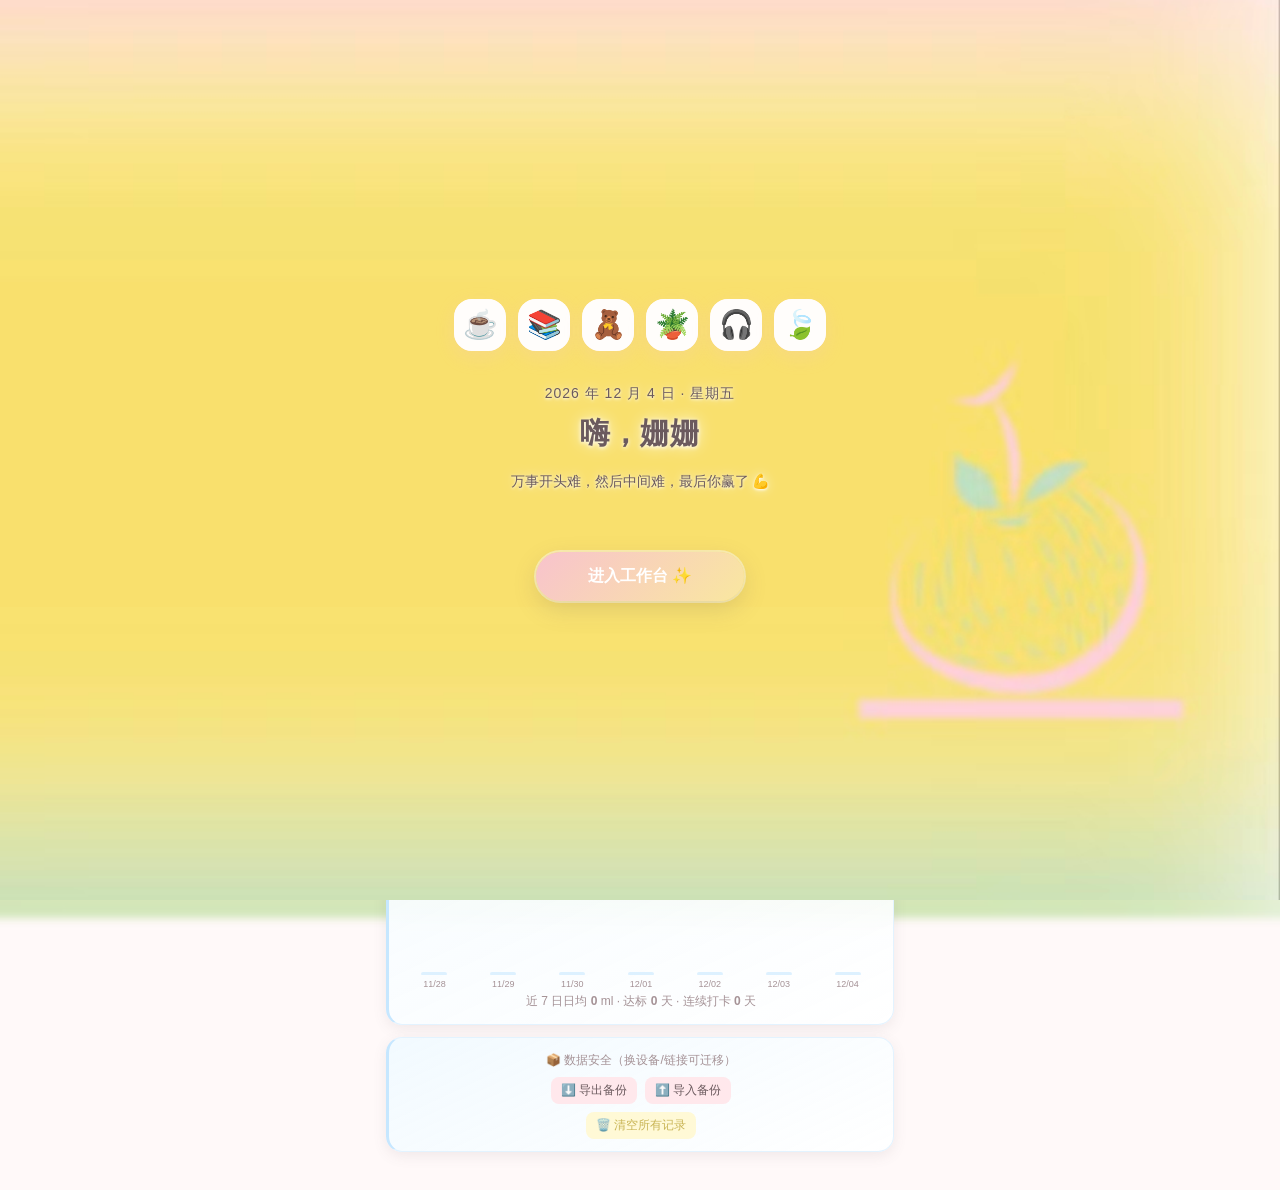
<file: index.html>
<!DOCTYPE html>
<html lang="zh-CN">
<head>
<meta charset="UTF-8">
<meta name="viewport" content="width=device-width, initial-scale=1, viewport-fit=cover, user-scalable=no">
<meta name="theme-color" content="#FFF0F3">
<meta name="apple-mobile-web-app-capable" content="yes">
<meta name="mobile-web-app-capable" content="yes">
<meta name="apple-mobile-web-app-status-bar-style" content="default">
<meta name="apple-mobile-web-app-title" content="姗姗工作台">
<link rel="manifest" href="manifest.json?v=20261112m">
<link rel="icon" href="favicon-64.png?v=20261112m" type="image/png" sizes="64x64">
<link rel="icon" href="icon.svg?v=20261112m" type="image/svg+xml">
<link rel="apple-touch-icon" href="apple-touch-icon.png?v=20261112m" sizes="180x180">
<title>姗姗工作台</title>
<link rel="stylesheet" href="style.css?v=20261112m">
<link rel="stylesheet" href="habit.css?v=20261112m">
</head>
<body>

<!-- 开屏启动页 -->
<div id="splash">
  <div class="sp-icons" id="spIcons"></div>
  <div class="sp-date" id="spDate"></div>
  <div class="sp-hi">嗨，姗姗</div>
  <div class="sp-quote" id="spQuote"></div>
  <button class="sp-enter" id="spEnter">进入工作台 ✨</button>
</div>

<!-- 底部固定快捷栏 -->
<nav id="sidebar"></nav>

<!-- 主内容区 -->
<main id="main"></main>

<script src="lunar.js?v=20261112m"></script>
<script src="icons.js?v=20261112m"></script>
<script src="app.js?v=20261112m"></script>
<script src="app2.js?v=20261112m"></script>
<script src="habit.js?v=20261112m"></script>
<script src="focus.js?v=20261112m"></script>
<script src="app4.js?v=20261112m"></script>
<script src="app6.js?v=20261112m"></script>
</body>
</html>
</file>
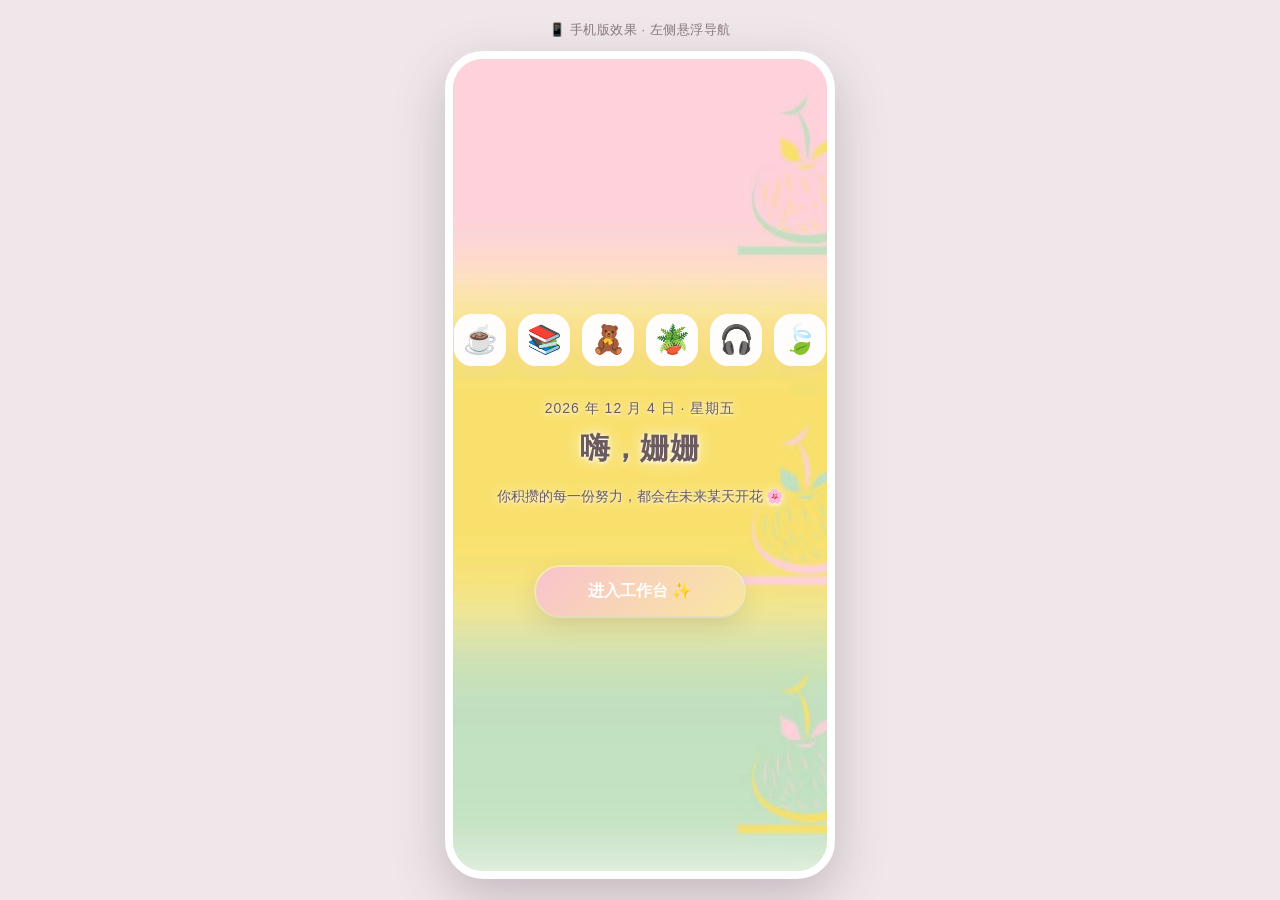
<file: preview-mobile.html>
<!DOCTYPE html>
<html lang="zh-CN">
<head>
<meta charset="UTF-8">
<meta name="viewport" content="width=device-width,initial-scale=1">
<title>姗姗工作台 · 手机版预览</title>
<style>
  *{box-sizing:border-box}
  html,body{margin:0;height:100%}
  body{background:#efe7ea;display:flex;flex-direction:column;align-items:center;justify-content:center;gap:12px;font-family:-apple-system,"PingFang SC",sans-serif}
  .label{font-size:13px;color:#8a7b80;letter-spacing:.5px}
  .phone{width:390px;height:min(844px,92vh);border-radius:38px;overflow:hidden;background:#fff;box-shadow:0 18px 50px rgba(90,70,80,.28);border:8px solid #fff}
  .phone iframe{width:100%;height:100%;border:0;display:block}
</style>
</head>
<body>
  <div class="label">📱 手机版效果 · 左侧悬浮导航</div>
  <div class="phone"><iframe src="index.html?v=20261112l" title="姗姗工作台手机版"></iframe></div>
</body>
</html>
</file>
<file: style.css>
:root{
  --bg:#FFF9F9;
  --blue:#F8C3CD; --blue-d:#D98A9A; --blue-l:#FFE8EC; --blue-m:#FAD4D6;
  --amber:#F9E79F; --amber-l:#FFF9D6; --amber-d:#C9B556;
  --green:#B8E0D2; --green-l:#E4F5EE; --green-d:#7ABAA6;
  --ink:#6B5A5E; --muted:#A59296; --line:#F3E8E8; --r:16px;
  --sw:76px; --bh:64px; --ic-bg:#FFFDFB;
  /* 参考色板 */
  --c1:#c6e7ff; --c2:#d4f6ff; --c3:#feee91; --c4:#cdc1ff; --c5:#a0d683;
  --c6:#ffc5c5; --c7:#618264; --c8:#ffc96f; --c9:#a8df8e; --c10:#f975aa;
  /* 当前模块主题（app.js 的 applyTheme 按模块覆盖） */
  --mod:#c6e7ff; --mod-soft:#f3faff; --mod-line:#e3f3ff; --mod-deep:#6b707b; --mod-ic:#ddf1ff;
}
*{box-sizing:border-box;-webkit-tap-highlight-color:transparent;}
html,body{margin:0;padding:0;}
body{
  font-family:-apple-system,BlinkMacSystemFont,"PingFang SC","Microsoft YaHei",sans-serif;
  background:#FFF9F9;
  min-height:100vh;color:var(--ink);font-size:14px;
  padding-top:env(safe-area-inset-top, 0px);
}
body::before{
  content:'';position:fixed;inset:0;z-index:-1;
  background:url('bg.jpg') no-repeat center center;
  background-size:cover;
  filter:blur(4px) brightness(1.02);
  transform:scale(1.04);
}
h2,h3,h4{margin:0;}
/* ============ 开屏页 ============ */
#splash{
  position:fixed;inset:0;z-index:200;
  background:url('bg.jpg') no-repeat center center;
  background-size:cover;
  display:flex;flex-direction:column;align-items:center;justify-content:center;
  text-align:center;padding:32px 24px;
  transition:opacity .4s ease;
}
.emoji-ic{font-size:24px;line-height:1;display:block;text-align:center;}
.mod-card .ic[onclick]{transition:transform .15s ease, box-shadow .15s ease;}
.mod-card .ic[onclick]:hover{transform:scale(1.08);box-shadow:0 2px 10px rgba(200,120,140,.28);}
.sp-icons{display:flex;gap:12px;justify-content:center;margin-bottom:8px;}
.sp-icons span{
  width:52px;height:52px;display:flex;align-items:center;justify-content:center;
  border-radius:18px;overflow:hidden;
  background:var(--ic-bg);
  box-shadow:0 6px 18px rgba(248,195,205,.22);
  animation:float 3s ease-in-out infinite;
}
.sp-icons .emoji-ic{font-size:28px;}
@keyframes float{0%,100%{transform:translateY(0)}50%{transform:translateY(-8px)}}
.sp-date{margin-top:26px;font-size:14px;color:var(--ink);letter-spacing:1px;text-shadow:0 1px 3px rgba(255,255,255,.95),0 0 12px rgba(255,255,255,.7);}
.sp-hi{margin-top:10px;font-size:30px;font-weight:700;color:var(--ink);text-shadow:0 1px 4px rgba(255,255,255,.98),0 0 16px rgba(255,255,255,.75);}
.sp-quote{
  margin-top:16px;min-height:44px;max-width:300px;font-size:14px;line-height:1.7;
  color:var(--ink);transition:opacity .5s;text-shadow:0 1px 3px rgba(255,255,255,.95),0 0 12px rgba(255,255,255,.7);
}
.sp-enter{
  margin-top:38px;border:none;cursor:pointer;
  padding:14px 52px;border-radius:99px;font-size:16px;font-weight:600;color:#fff;
  background:linear-gradient(135deg,var(--blue),var(--amber));
  box-shadow:0 8px 24px rgba(107,90,94,.18),0 0 0 2px rgba(255,255,255,.45);
}
.sp-enter:active{transform:scale(.96);}
/* ============ 底部固定快捷栏（手机优先） ============ */
#sidebar{
  position:fixed;left:10px;top:50%;transform:translateY(-50%);z-index:60;
  width:60px;max-height:calc(100vh - 28px);
  background:rgba(255,255,255,.80);backdrop-filter:blur(16px);
  border:1px solid rgba(255,255,255,.6);border-radius:22px;
  display:flex;flex-direction:column;align-items:center;justify-content:center;
  padding:8px 5px;gap:3px;overflow-y:auto;overflow-x:hidden;scrollbar-width:none;
  box-shadow:0 8px 30px rgba(107,90,94,.16);
}
#sidebar::-webkit-scrollbar{display:none;}
.tb-item{
  width:100%;flex:none;padding:7px 0;margin:0;border-radius:14px;cursor:pointer;
  display:flex;flex-direction:column;align-items:center;justify-content:center;gap:2px;
  color:var(--muted);font-size:9px;line-height:1.1;text-decoration:none;
}
.tb-item .ic{
  width:36px;height:36px;display:flex;align-items:center;justify-content:center;
  border-radius:13px;overflow:hidden;flex:none;
  background:var(--ic-soft,var(--ic-bg));
  box-shadow:0 3px 10px rgba(248,195,205,.20);
}
.tb-item .ic .emoji-ic{font-size:19px;}
.tb-item .nm{text-align:center;white-space:nowrap;max-width:100%;overflow:hidden;text-overflow:ellipsis;letter-spacing:0;font-size:9px;}
.tb-item.active{
  background:var(--mod-soft);
  color:var(--mod-deep);font-weight:600;
}
.tb-item.active .ic{background:var(--mod-ic);box-shadow:0 0 0 2px var(--mod),0 4px 12px rgba(107,90,94,.14);}
.tb-item:active{transform:scale(.94);}
/* ============ 首页模块网格 ============ */
.mod-grid{display:grid;grid-template-columns:repeat(3,1fr);gap:12px;}
.mod-card{
  display:flex;flex-direction:column;align-items:center;gap:8px;
  padding:16px 6px;border-radius:var(--r);
  background:rgba(255,255,255,.78);backdrop-filter:blur(8px);
  border:1px solid rgba(255,255,255,.45);cursor:pointer;transition:.15s;
  box-shadow:0 4px 14px rgba(107,90,94,.10);
}
.mod-card:active{transform:scale(.96);}
.mod-card .ic{
  width:50px;height:50px;display:flex;align-items:center;justify-content:center;
  border-radius:22px;overflow:hidden;
  background:var(--ic-bg);
  box-shadow:0 6px 18px rgba(248,195,205,.20);
}
.mod-card .ic .emoji-ic{font-size:26px;}
.mod-card .nm{font-size:12px;color:var(--ink);font-weight:500;}
.mod-card.last{background:linear-gradient(135deg,var(--blue-l),var(--amber-l));border-color:transparent;}
/* ============ 首页顶部：问候 + 时钟 + 日期 ============ */
.home-hero{
  text-align:center;padding:26px 16px 22px;margin-bottom:14px;
  border-radius:22px;
  background:linear-gradient(150deg,var(--mod-soft),rgba(255,255,255,.88));
  border:1px solid var(--mod-line);
  box-shadow:0 8px 24px rgba(107,90,94,.10);
  backdrop-filter:blur(10px);
}
.hero-greet{font-size:15px;color:var(--ink);font-weight:600;letter-spacing:.5px;}
.hero-clock{
  font-size:52px;font-weight:800;line-height:1.15;margin:6px 0 2px;
  color:var(--ink);letter-spacing:2px;
  font-variant-numeric:tabular-nums;font-feature-settings:"tnum";
  text-shadow:0 4px 14px rgba(248,195,205,.45);
}
.hero-date{font-size:15px;font-weight:600;color:var(--ink);}
.hero-lunar{font-size:12px;color:var(--muted);margin-top:3px;}
/* ============ 首页语录卡 ============ */
.quote-card{text-align:center;}
.quote-zh{font-size:17px;font-weight:600;line-height:1.75;color:var(--ink);}
.quote-en{font-size:12.5px;color:var(--muted);font-style:italic;line-height:1.7;margin-top:6px;}
/* ============ 每日喝水 ============ */
.wt-total{text-align:center;margin:6px 0 8px;}
.wt-total b{font-size:32px;font-weight:800;color:var(--mod-deep);font-variant-numeric:tabular-nums;}
.wt-total span{font-size:13px;color:var(--muted);}
.wt-track{height:12px;border-radius:99px;background:var(--mod-line);overflow:hidden;}
.wt-fill{height:100%;border-radius:99px;background:linear-gradient(90deg,var(--mod-ic),var(--mod));transition:width .35s ease;}
.wt-quick{display:flex;gap:8px;flex-wrap:wrap;justify-content:center;margin-top:12px;}
.wt-week{display:flex;align-items:flex-end;justify-content:space-between;gap:6px;height:70px;margin:14px 0 4px;}
.wt-col{flex:1;display:flex;flex-direction:column;align-items:center;justify-content:flex-end;gap:4px;}
.wt-bar2{width:100%;max-width:26px;border-radius:6px 6px 3px 3px;background:var(--mod-ic);}
.wt-bar2.ok{background:var(--mod);}
.wt-col span{font-size:9px;color:var(--muted);white-space:nowrap;}
/* ============ 主区 ============ */
#main{padding:18px 16px 26px;max-width:540px;margin:0 auto 0 max(84px, calc(50% - 270px));}
.page-title{font-size:20px;font-weight:700;margin-bottom:4px;border-left:4px solid var(--mod);padding-left:10px;}
.page-sub{color:var(--muted);font-size:12px;margin-bottom:14px;}
.subtabs{display:flex;flex-wrap:wrap;gap:8px;margin:12px 0 14px;}
.subtabs .btn{flex:0 0 auto;}
.card{
  background:linear-gradient(155deg,var(--mod-soft),rgba(255,255,255,.88));backdrop-filter:blur(10px);
  border-radius:var(--r);padding:14px;margin-bottom:12px;
  border:1px solid var(--mod-line);border-left:3px solid var(--mod);
  box-shadow:0 4px 14px rgba(107,90,94,.10);
}
.card h3{font-size:15px;margin-bottom:10px;display:flex;align-items:center;gap:6px;color:var(--mod-deep);}
.row{display:flex;gap:8px;flex-wrap:wrap;align-items:center;}
.row.mt{margin-top:8px;}
input,select,textarea{
  border:1px solid rgba(255,255,255,.55);border-radius:12px;padding:9px 10px;font-size:14px;
  background:rgba(255,255,255,.72);backdrop-filter:blur(6px);
  color:var(--ink);outline:none;min-width:0;font-family:inherit;
}
input:focus,select:focus,textarea:focus{border-color:var(--blue);}
textarea{width:100%;resize:vertical;}
input[type=number]{width:86px;}
input[type=date],input[type=month],input[type=time]{width:auto;}
.grow{flex:1;min-width:120px;}
.btn{
  border:none;border-radius:12px;padding:9px 15px;font-size:13px;cursor:pointer;
  background:linear-gradient(135deg,var(--blue),var(--blue-m));color:#fff;font-weight:500;
  white-space:nowrap;
}
.btn.pink{background:linear-gradient(135deg,var(--blue),var(--amber));}
.btn.ghost{background:var(--blue-l);color:var(--ink);}
.btn.warn{background:var(--amber-l);color:var(--amber-d);}
.btn.sm{padding:5px 10px;font-size:12px;border-radius:8px;}
.btn:active{transform:scale(.96);}
.btn:disabled{opacity:.5;}
/* 列表 */
.list-item{
  display:flex;align-items:flex-start;gap:8px;padding:10px 2px;
  border-bottom:1px dashed var(--line);
}
.list-item:last-child{border-bottom:none;}
.li-main{flex:1;min-width:0;word-break:break-all;}
.li-sub{font-size:12px;color:var(--muted);margin-top:2px;word-break:break-all;white-space:pre-wrap;}
.empty{color:var(--muted);font-size:13px;text-align:center;padding:14px 0;}
/* 标签 */
.tag{display:inline-block;padding:2px 8px;border-radius:99px;font-size:11px;margin-right:4px;}
.tag.b{background:var(--blue-l);color:var(--blue-d);}
.tag.p{background:var(--amber-l);color:var(--amber-d);}
.tag.g{background:var(--green-l);color:var(--green-d);}
.tag.y{background:var(--amber-l);color:var(--amber-d);}
.tag.r{background:#FDEAE8;color:#D86A5C;}
/* 每日明细（按日分组） */
.day-group{margin-bottom:12px;padding:8px 10px;border-radius:14px;background:var(--mod-soft);border:1px solid var(--mod-line);}
.day-group:last-child{margin-bottom:0;}
.day-head{display:flex;justify-content:space-between;align-items:center;margin-bottom:4px;cursor:pointer;user-select:none;}
.day-date{font-weight:700;color:var(--ink);font-size:13px;}
.day-sum{display:flex;align-items:center;gap:0;}
.day-arrow{margin-left:8px;font-size:13px;color:var(--blue-d);}
.day-detail{margin-top:4px;}
.kd-done-wrap{margin-top:6px;border-top:1px dashed var(--line);padding-top:6px;}
.kd-done-head{display:flex;justify-content:space-between;align-items:center;cursor:pointer;user-select:none;padding:6px 2px;font-weight:700;color:var(--ink);font-size:13px;}
.kd-done-head .day-arrow{color:var(--green-d);}
.day-sum .exp{color:var(--blue-d);}
.day-sum .inc{color:var(--green-d);}
.list-item.sub{padding:8px 2px;border-bottom:1px dashed var(--line);}
.list-item.sub:last-child{border-bottom:none;}
/* 统计 */
.stat-grid{display:grid;grid-template-columns:repeat(3,1fr);gap:10px;}
.stat-grid.g2{grid-template-columns:repeat(2,1fr);}
.stat{
  background:linear-gradient(155deg,var(--mod-soft),rgba(255,255,255,.88));backdrop-filter:blur(8px);
  border-radius:12px;padding:12px 8px;text-align:center;
  border:1px solid var(--mod-line);
}
.stat .num{font-size:22px;font-weight:700;color:var(--mod-deep);}
.stat .num.pk{color:var(--amber-d);}
.stat .lb{font-size:11px;color:var(--muted);margin-top:3px;}
/* 进度条 */
.bar{height:8px;background:#F5F0E8;border-radius:99px;overflow:hidden;margin:6px 0 2px;}
.bar>i{display:block;height:100%;border-radius:99px;background:linear-gradient(90deg,var(--mod-ic),var(--mod));}
.bar>i.over{background:linear-gradient(90deg,var(--blue-m),var(--blue-d));}
/* 选项卡 */
.tabs{display:flex;gap:6px;flex-wrap:wrap;margin-bottom:12px;}
.tab{
  padding:7px 13px;border-radius:99px;
  background:rgba(255,255,255,.72);backdrop-filter:blur(6px);
  border:1px solid rgba(255,255,255,.45);
  font-size:13px;cursor:pointer;color:var(--muted);
}
.tab.active{
  background:var(--mod-ic);
  border-color:var(--mod-line);color:var(--mod-deep);font-weight:600;
}
/* 任务 */
.todo{display:flex;align-items:flex-start;gap:9px;padding:10px 2px;border-bottom:1px dashed var(--line);}
.todo:last-child{border-bottom:none;}
.todo .ck{
  width:20px;height:20px;border-radius:7px;border:2px solid var(--green);flex-shrink:0;
  margin-top:1px;cursor:pointer;display:flex;align-items:center;justify-content:center;
  font-size:13px;color:#fff;
}
.todo.done .ck{background:linear-gradient(135deg,var(--blue),var(--amber));border-color:transparent;}
.todo.done .li-main{text-decoration:line-through;color:var(--muted);}
/* 日历 */
.cal-grid{display:grid;grid-template-columns:repeat(7,1fr);gap:4px;text-align:center;}
.cal-wd{font-size:11px;color:var(--muted);padding:4px 0;}
.cal-day{
  aspect-ratio:1;display:flex;flex-direction:column;align-items:center;justify-content:center;
  border-radius:10px;font-size:13px;cursor:pointer;position:relative;
}
.cal-day.today{background:var(--blue-l);font-weight:700;}
.cal-day.sel{background:linear-gradient(135deg,var(--blue),var(--amber));color:#fff;}
.cal-day .cal-num{font-size:13px;line-height:1.1;}
.cal-day.today .cal-num{font-weight:700;}
.cal-lunar{font-size:9px;color:var(--muted);line-height:1;margin-top:1px;}
.cal-fest{font-size:9px;color:var(--amber-d);line-height:1;margin-top:1px;font-weight:600;}
.cal-day.sel .cal-lunar,.cal-day.sel .cal-fest{color:#fff;}
.cal-day.today .cal-lunar{color:var(--blue-d);}
.cal-day .dot{width:5px;height:5px;border-radius:50%;background:var(--amber);position:absolute;top:4px;right:4px;}
.cal-day.sel .dot{background:#fff;}
.cal-legend{font-size:10px;color:var(--muted);margin-top:8px;text-align:center;}
.fest-card{display:flex;align-items:center;justify-content:space-between;padding:9px 2px;border-bottom:1px solid var(--line);}
.fest-card:last-child{border-bottom:none;}
.fest-name{font-weight:600;font-size:14px;}
.fest-date{font-size:11px;color:var(--muted);margin-top:1px;}
.fest-days{color:var(--blue-d);font-weight:700;font-size:13px;white-space:nowrap;margin-left:8px;}
.fest-kind{display:inline-block;font-size:9px;font-weight:600;color:#fff;background:var(--amber);border-radius:6px;padding:1px 5px;margin-left:5px;vertical-align:middle;}
.fest-kind.term{background:var(--blue);}
.fest-kind.lun{background:var(--green);}
/* 倒计时 */
.cd-item{display:flex;align-items:center;gap:14px;}
.cd-num{min-width:100px;text-align:center;}
.cd-big{font-size:38px;font-weight:800;color:var(--blue-d);line-height:1;}
.cd-unit{font-size:12px;color:var(--muted);}
.cd-today{font-size:18px;color:var(--amber-d);font-weight:700;}
.cd-info{flex:1;min-width:0;}
.cd-note{margin-top:4px;font-size:12px;color:var(--muted);}
/* 习惯打卡 */
.habit-off{opacity:.55;}
.hbDay{vertical-align:middle;margin-right:3px;}
/* 打卡记录后台查询 */
.log-box{margin-top:2px;}
.log-sum{cursor:pointer;font-weight:700;font-size:15px;padding:4px 0;}
.log-sum .li-sub{font-weight:400;}
.log-list{max-height:340px;overflow-y:auto;border-top:1px dashed var(--line);padding-top:6px;}
.log-row{display:flex;align-items:center;gap:8px;padding:5px 6px;border-radius:8px;background:var(--mod-soft);margin-bottom:4px;}
.log-date{font-variant-numeric:tabular-nums;color:var(--muted);font-size:12px;min-width:84px;}
.log-name{flex:1;min-width:0;font-weight:600;overflow:hidden;text-overflow:ellipsis;white-space:nowrap;}
.log-time{font-variant-numeric:tabular-nums;color:var(--blue);font-weight:600;font-size:13px;min-width:46px;text-align:right;}
/* 习惯打卡热力图 */
.heat-wrap{overflow-x:auto;padding-bottom:6px;}
.heat-grid{display:flex;gap:3px;}
.heat-col{display:flex;flex-direction:column;gap:3px;}
.heat{width:11px;height:11px;border-radius:2px;background:#F5F0E8;flex:0 0 auto;}
.heat-0{background:#F5F0E8;}
.heat-1{background:var(--blue-l);}
.heat-2{background:var(--amber-l);}
.heat-3{background:var(--green);}
.heat-4{background:var(--green-d);}
.heat-m{font-size:9px;color:var(--muted);height:11px;line-height:11px;margin-bottom:2px;white-space:nowrap;}

/* 手机适配 */
@media (max-width:480px){
  :root{--bh:58px;}
  #sidebar{left:8px;width:54px;padding:7px 4px;}
  .tb-item .ic{width:32px;height:32px;}
  #main{padding:14px 12px 22px;margin-left:74px;max-width:none;}
  .stat .num{font-size:19px;}
  .stat-grid{gap:7px;}
  input,select{padding:9px 8px;}
  .cd-num{min-width:82px;}
  .cd-big{font-size:32px;}
  .mod-grid{grid-template-columns:repeat(2,1fr);}
  .home-hero{padding:20px 10px 18px;}
  .hero-clock{font-size:40px;letter-spacing:1px;}
  .hero-date{font-size:13.5px;}
  .quote-zh{font-size:15.5px;}
  .wt-total b{font-size:27px;}
  .wt-col span{font-size:8px;}
}
/* 宠物库存概览 */
.stock-card{flex:1;min-width:108px;background:var(--mod-ic);border-radius:12px;padding:8px 12px;text-align:center;}
.stock-num{font-size:22px;font-weight:800;line-height:1.15;}
.stock-u{font-size:12px;font-weight:600;}

/* ============ 番茄钟 / 专注 ============ */
:root{--hand:"Kaiti SC","STKaiti","KaiTi","楷体",serif;}
body.fc-body{background:#FFF8E8;}
body.fc-body::before{display:none;}
.fc-page{max-width:420px;margin:0 auto;padding:8px 0 30px;position:relative;color:#4A4144;}
.fc-art{display:inline-block;vertical-align:middle;}
.fc-hourglass{position:absolute;right:0;top:0;border:none;background:transparent;padding:0;cursor:pointer;}
.fc-modes{display:flex;gap:12px;justify-content:center;margin:34px 0 18px;}
.fc-mode{border:none;border-radius:99px;padding:11px 22px;font-size:15px;background:#ECE7DE;color:#9C948C;cursor:pointer;font-family:inherit;}
.fc-mode.on{background:#FCD771;color:#6B5A3C;box-shadow:0 4px 12px rgba(252,215,113,.45);}
.fc-time-row{display:flex;align-items:center;justify-content:center;gap:10px;}
.fc-time{font-size:64px;font-weight:800;letter-spacing:2px;color:#3E383A;line-height:1.1;font-variant-numeric:tabular-nums;}
.fc-caret{border:none;background:transparent;color:#B9B4B0;font-size:20px;cursor:pointer;padding:4px;}
.fc-mascot{text-align:center;margin:26px 0 34px;}
.fc-task{width:100%;border:none;border-radius:16px;padding:16px 18px;background:#fff;color:#B4ADA8;font-size:15px;box-shadow:0 4px 14px rgba(160,140,120,.06);appearance:none;cursor:pointer;font-family:inherit;}
.fc-start,.fc-side{border:none;border-radius:16px;padding:16px;font-size:16px;cursor:pointer;font-family:var(--hand);font-weight:700;}
.fc-start{width:100%;margin-top:14px;background:#FCD771;color:#6B5A3C;box-shadow:0 6px 16px rgba(252,215,113,.4);}
.fc-start:active,.fc-side:active{transform:scale(.98);}
.fc-run-row{display:flex;gap:10px;margin-top:14px;}
.fc-run-row .fc-start{flex:2;margin-top:0;}
.fc-side{flex:1;background:#F2E7DE;color:#8C7C72;}
.fc-toast{margin-top:12px;background:#E9F5E5;color:#5C7A55;border-radius:12px;padding:10px;font-size:13px;text-align:center;}
.fc-running{margin-top:10px;text-align:center;font-size:12px;color:#B09A8C;}
.fc-card{background:#FDEDE3;border-radius:28px;padding:22px 20px;margin-top:26px;}
.fc-card-title{font-family:var(--hand);font-size:19px;font-weight:700;color:#5A4A44;letter-spacing:1px;}
.fc-pill{display:inline-block;margin-top:12px;background:#FBD7C2;color:#A66A55;border-radius:99px;padding:8px 20px;font-size:17px;font-family:var(--hand);}
.fc-inner{background:#FBE0D3;border-radius:20px;margin-top:16px;padding:18px;min-height:150px;display:flex;align-items:center;justify-content:center;flex-direction:column;}
.fc-empty{text-align:center;color:#B99486;font-size:13px;}
.fc-ghost{display:block;margin:0 auto 8px;}
.fc-log{width:100%;display:flex;align-items:center;gap:8px;padding:9px 2px;border-bottom:1px dashed rgba(180,140,120,.25);font-size:13px;}
.fc-log:last-child{border-bottom:none;}
.fc-log-task{flex:1;font-weight:600;color:#6B5348;}
.fc-log-min{color:#B07A60;}
.fc-log-time{color:#C0A396;font-size:11px;}
.fc-log-del{border:none;background:transparent;color:#C0A396;font-size:16px;cursor:pointer;}
.fc-chart{display:flex;margin-top:18px;height:170px;}
.fc-axis{display:flex;flex-direction:column;justify-content:space-between;font-size:10px;color:#C0A396;padding-right:8px;text-align:right;min-width:24px;}
.fc-bars{flex:1;display:flex;align-items:flex-end;gap:8px;border-bottom:1px solid #E9C9B8;position:relative;padding-bottom:20px;}
.fc-bar-col{flex:1;height:100%;display:flex;flex-direction:column;justify-content:flex-end;align-items:center;position:relative;}
.fc-bar{width:100%;max-width:26px;background:#F8D3BE;border-radius:12px 12px 0 0;min-height:3px;}
.fc-bar-col span{position:absolute;bottom:-18px;font-size:9px;color:#B99C8E;white-space:nowrap;}
/* 弹层 */
.fc-mask{position:fixed;inset:0;background:rgba(60,50,45,.35);z-index:180;}
.fc-sheet{position:fixed;left:0;right:0;bottom:0;background:#FFFDF8;border-radius:24px 24px 0 0;z-index:181;padding:22px 20px 28px;max-width:520px;margin:0 auto;box-shadow:0 -8px 30px rgba(0,0,0,.1);}
.fc-sheet-title{font-family:var(--hand);font-size:20px;font-weight:700;color:#5A4A44;margin-bottom:16px;text-align:center;}
.fc-sheet-label{font-size:12px;color:#B09A8C;margin:14px 0 8px;}
.fc-min-grid{display:grid;grid-template-columns:repeat(4,1fr);gap:8px;}
.fc-min{border:1px solid #EFE3D6;background:#fff;border-radius:12px;padding:12px 2px;font-size:13px;color:#8C7C72;cursor:pointer;}
.fc-min.on{background:#FCD771;border-color:#FCD771;color:#6B5A3C;font-weight:700;}
.fc-ok,.fc-cancel{width:100%;border:none;border-radius:14px;padding:14px;margin-top:14px;font-size:15px;cursor:pointer;}
.fc-ok{background:#FCD771;color:#6B5A3C;font-weight:700;}
.fc-cancel{background:#F3EDE4;color:#9C8C80;}
.fc-task-list{display:flex;flex-wrap:wrap;gap:8px;}
.fc-task-item{display:flex;align-items:center;gap:6px;background:#FDEDE3;border-radius:99px;padding:6px 12px;font-size:13px;color:#7A6258;}
.fc-task-item button{border:none;background:transparent;color:#C09A8C;cursor:pointer;font-size:12px;}
@media (max-width:480px){
  .fc-time{font-size:54px;}
  .fc-modes{margin:24px 0 14px;}
  .fc-mascot{margin:16px 0 24px;}
  .fc-card{padding:18px 16px;border-radius:22px;}
  .fc-chart{height:150px;}
}

/* ============ 记账 · 多账本（参考模板） ============ */
body.led-body{background:linear-gradient(180deg,#E9DEFF 0%,#F4EEFF 38%,#FBF8FF 100%);}
body.led-body::before{display:none;}
.led-page{max-width:460px;margin:0 auto;padding:6px 0 30px;}
.ld-top{display:flex;align-items:center;justify-content:space-between;gap:6px;margin-bottom:14px;}
.ld-book-btn{border:none;background:rgba(255,255,255,.72);border-radius:99px;padding:6px 12px 6px 6px;display:flex;align-items:center;gap:6px;font-size:14px;color:#5F5570;cursor:pointer;font-family:var(--hand);font-weight:700;box-shadow:0 3px 10px rgba(150,120,200,.12);}
.ld-book-ic{width:30px;height:30px;border-radius:10px;display:inline-flex;align-items:center;justify-content:center;font-size:17px;flex:none;}
.ld-book-ic.lg{width:52px;height:52px;border-radius:16px;font-size:26px;}
.ld-month{display:flex;align-items:center;gap:4px;font-family:var(--hand);color:#5F5570;font-size:15px;}
.ld-month button,.ld-tool{border:none;background:rgba(255,255,255,.6);border-radius:50%;width:30px;height:30px;color:#7B6E90;cursor:pointer;font-size:16px;}
.ld-nav{display:flex;gap:6px;margin-bottom:14px;}
.ld-nav-btn{flex:1;border:none;border-radius:99px;padding:9px 2px;background:rgba(255,255,255,.62);color:#8C7FA0;font-size:12px;cursor:pointer;font-family:inherit;}
.ld-nav-btn.on{background:#C9B6F5;color:#fff;font-weight:700;box-shadow:0 4px 12px rgba(180,150,230,.35);}
.ld-card{background:#fff;border-radius:20px;padding:16px;margin-bottom:14px;box-shadow:0 3px 14px rgba(140,110,180,.08);}
.ld-card-title{font-family:var(--hand);font-size:17px;font-weight:700;color:#5F5570;margin-bottom:12px;}
.ld-summary{background:linear-gradient(145deg,#DCCBFF,#F1E9FF);border-radius:24px;padding:22px 20px;margin-bottom:14px;color:#5A4C72;box-shadow:0 6px 20px rgba(170,140,220,.2);}
.ld-summary-label{font-family:var(--hand);font-size:14px;opacity:.8;}
.ld-summary-main{font-size:36px;font-weight:800;letter-spacing:1px;margin:6px 0 14px;font-variant-numeric:tabular-nums;}
.ld-summary-row{display:flex;justify-content:space-between;font-size:12px;opacity:.85;margin-top:4px;}
.ld-summary-row b{font-weight:700;}
.ld-add-btn{width:100%;border:none;border-radius:18px;padding:15px;background:#C9B6F5;color:#fff;font-family:var(--hand);font-size:17px;font-weight:700;cursor:pointer;margin-bottom:14px;box-shadow:0 6px 16px rgba(180,150,230,.35);}
.ld-add-btn:active{transform:scale(.98);}
.ld-cat-bar{display:flex;align-items:center;gap:8px;font-size:12px;margin-bottom:8px;color:#6E627E;}
.ld-cat-bar span{width:48px;flex:none;}
.ld-cat-bar b{width:56px;text-align:right;flex:none;}
.ld-track{flex:1;height:8px;background:#F1EDF7;border-radius:99px;overflow:hidden;}
.ld-track i{display:block;height:100%;border-radius:99px;background:linear-gradient(90deg,#DCCBFF,#B49CE8);}
.ld-day{border-bottom:1px dashed #F0EBF6;padding:8px 0;}
.ld-day:last-child{border-bottom:none;}
.ld-day-head{display:flex;justify-content:space-between;align-items:center;font-size:13px;color:#5F5570;cursor:pointer;}
.ld-day-head i{font-style:normal;color:#A99CBB;font-size:11px;}
.ld-day-head b{color:#8A6FB5;}
.ld-day-body{padding-top:6px;}
.ld-item{display:flex;align-items:center;gap:8px;padding:7px 0;font-size:13px;color:#5F5570;}
.ld-item-tag{background:#F1EAFB;color:#8A72B5;border-radius:8px;padding:3px 8px;font-size:11px;white-space:nowrap;}
.ld-item-tag.inc{background:#E4F4E9;color:#5D9A73;}
.ld-item-note{flex:1;min-width:0;overflow:hidden;text-overflow:ellipsis;white-space:nowrap;color:#A99CBB;font-size:11px;}
.ld-item b{color:#D97070;white-space:nowrap;}
.ld-item b.inc{color:#5D9A73;}
.ld-del{border:none;background:transparent;color:#C9BED8;font-size:11px;cursor:pointer;}
.ld-empty{text-align:center;color:#B3A7C4;font-size:13px;padding:24px 0;font-family:var(--hand);}
/* 抽屉 */
.ld-mask{position:fixed;inset:0;background:rgba(70,55,95,.35);z-index:180;}
.ld-drawer{position:fixed;left:0;top:0;bottom:0;width:min(310px,82vw);background:linear-gradient(160deg,#F6F0FF,#FDFBFF);z-index:181;border-radius:0 26px 26px 0;padding:22px 18px;display:flex;flex-direction:column;box-shadow:6px 0 30px rgba(90,70,130,.18);}
.ld-drawer-head{display:flex;align-items:center;justify-content:space-between;font-family:var(--hand);font-size:18px;color:#5F5570;}
.ld-drawer-head button{border:none;background:rgba(255,255,255,.7);border-radius:50%;width:30px;height:30px;cursor:pointer;}
.ld-drawer-stats{display:grid;grid-template-columns:repeat(3,1fr);gap:6px;background:rgba(255,255,255,.62);border-radius:18px;padding:16px 8px;margin:16px 0;text-align:center;}
.ld-drawer-stats b{display:block;font-size:17px;color:#5F5570;}
.ld-drawer-stats span{font-size:10px;color:#A99CBB;}
.ld-group-title{display:flex;justify-content:space-between;font-size:13px;color:#7B6E90;margin-bottom:10px;}
.ld-book-list{overflow-y:auto;flex:1;}
.ld-book-card{display:flex;align-items:center;gap:10px;background:rgba(255,255,255,.78);border:1px solid #F0E9FB;border-radius:18px;padding:10px;margin-bottom:10px;cursor:pointer;}
.ld-book-card.on{border-color:#B49CE8;background:#F1EAFF;}
.ld-book-name{flex:1;font-family:var(--hand);font-size:15px;color:#5F5570;}
.ld-book-bal{text-align:right;}
.ld-book-bal i{display:block;font-style:normal;font-size:10px;color:#A99CBB;}
.ld-book-bal b{font-size:13px;color:#5F5570;}
.ld-book-manage{border:none;background:rgba(255,255,255,.85);border-radius:99px;padding:12px;color:#6E627E;font-size:14px;cursor:pointer;font-family:var(--hand);margin-top:10px;}
/* 账本管理 */
.ld-subhead{display:flex;align-items:center;gap:10px;margin-bottom:14px;font-family:var(--hand);font-size:20px;color:#5F5570;}
.ld-back{border:none;background:rgba(255,255,255,.7);border-radius:50%;width:34px;height:34px;font-size:22px;color:#7B6E90;cursor:pointer;flex:none;}
.ld-book-row{display:flex;align-items:center;gap:6px;padding:8px 0;border-bottom:1px dashed #F0EBF6;flex-wrap:wrap;}
.ld-book-row input{flex:1;min-width:90px;border:1px solid #EFE8F7;border-radius:10px;padding:7px 8px;font-size:13px;color:#5F5570;background:#FDFBFF;}
.ld-mini{border:none;background:#F1EAFB;color:#8A72B5;border-radius:8px;padding:6px 8px;font-size:11px;cursor:pointer;}
.ld-mini.warn{background:#FDECEC;color:#C87A7A;}
.ld-add-book{display:flex;gap:8px;margin-top:14px;}
.ld-add-book input{flex:1;border:1px solid #EFE8F7;border-radius:12px;padding:10px;background:#FDFBFF;color:#5F5570;}
.ld-add-book button{border:none;background:#C9B6F5;color:#fff;border-radius:12px;padding:10px 14px;cursor:pointer;white-space:nowrap;}
/* 记一笔 */
.ld-add-head{display:flex;align-items:center;justify-content:space-between;gap:8px;margin-bottom:18px;}
.ld-type-tabs{display:flex;background:rgba(255,255,255,.6);border-radius:99px;padding:3px;}
.ld-type-tabs button{border:none;background:transparent;border-radius:99px;padding:8px 18px;font-size:13px;color:#A99CBB;cursor:pointer;font-family:var(--hand);}
.ld-type-tabs button.on{background:#fff;color:#6E5C8C;font-weight:700;box-shadow:0 2px 8px rgba(140,110,180,.14);}
.ld-cat-grid{display:grid;grid-template-columns:repeat(5,1fr);gap:10px 6px;margin-bottom:18px;}
.ld-cat{border:none;background:transparent;display:flex;flex-direction:column;align-items:center;gap:5px;cursor:pointer;padding:2px;}
.ld-cat-ic{width:46px;height:46px;border-radius:50%;display:flex;align-items:center;justify-content:center;font-size:24px;box-shadow:0 3px 8px rgba(140,110,180,.1);}
.ld-cat.on .ld-cat-ic{box-shadow:0 0 0 3px #B49CE8;}
.ld-cat i{font-style:normal;font-size:11px;color:#8C7FA0;font-family:var(--hand);}
.ld-input-line{display:flex;align-items:center;gap:10px;background:#fff;border-radius:16px;padding:12px 14px;margin-bottom:10px;}
.ld-input-line input{flex:1;border:none;background:transparent;outline:none;font-size:13px;color:#6E627E;}
.ld-input-line b{font-size:26px;color:#E06868;font-variant-numeric:tabular-nums;}
.ld-tag-row{display:flex;align-items:center;gap:6px;flex-wrap:wrap;margin-bottom:14px;font-size:11px;color:#8C7FA0;}
.ld-tag-row span,.ld-tag-row input,.ld-tag-row select{background:rgba(255,255,255,.75);border:1px solid #EFE8F7;border-radius:99px;padding:6px 10px;font-size:11px;color:#8C7FA0;}
.ld-keypad{display:grid;grid-template-columns:repeat(4,1fr);gap:6px;}
.ld-key{border:none;background:#fff;border-radius:14px;padding:15px 2px;font-size:20px;color:#5F5570;cursor:pointer;box-shadow:0 2px 6px rgba(140,110,180,.07);}
.ld-key:active{transform:scale(.96);}
.ld-key.save{background:#C9B6F5;color:#fff;font-family:var(--hand);font-size:16px;grid-row:span 2;}
.ld-key.again{font-size:14px;font-family:var(--hand);}
.ld-transfer .row{align-items:center;gap:8px;}
/* 日历 */
.ld-cal-wd{display:grid;grid-template-columns:repeat(7,1fr);text-align:center;font-size:11px;color:#A99CBB;margin-bottom:6px;}
.ld-cal-grid{display:grid;grid-template-columns:repeat(7,1fr);gap:2px;}
.ld-cal-cell{height:52px;border-radius:12px;display:flex;flex-direction:column;align-items:center;justify-content:center;position:relative;cursor:pointer;font-size:14px;color:#5F5570;}
.ld-cal-cell i{font-style:normal;font-size:9px;color:#BDB2CC;margin-top:2px;}
.ld-cal-cell.out{visibility:hidden;}
.ld-cal-cell.today b{background:#6FA86B;color:#fff;border-radius:50%;width:26px;height:26px;display:flex;align-items:center;justify-content:center;}
.ld-cal-cell.sel{background:#F1EAFF;}
.ld-flag{position:absolute;top:3px;right:5px;width:5px;height:9px;background:#B49CE8;border-radius:2px;}
.ld-cal-foot{display:flex;justify-content:space-between;margin-top:12px;padding-top:10px;border-top:1px dashed #F0EBF6;font-size:11px;color:#8C7FA0;}
.ld-cal-foot b{color:#6E5C8C;}
@media (max-width:480px){
  .ld-cat-ic{width:40px;height:40px;font-size:21px;}
  .ld-cat-grid{gap:8px 3px;}
  .ld-key{padding:12px 2px;}
  .ld-cal-cell{height:46px;}
  .ld-summary-main{font-size:30px;}
}

/* ============ 记账 · 负债 / 资产 / 存钱 / 购物 ============ */
.ld2-head{display:flex;align-items:center;justify-content:space-between;gap:8px;margin-bottom:16px;}
.ld2-title{font-family:var(--hand);font-size:21px;color:#5F5570;font-weight:700;}
.ld2-save-top{border:1px solid #E6DCF5;background:rgba(255,255,255,.7);border-radius:99px;padding:8px 18px;color:#7B6E90;font-family:var(--hand);font-size:14px;cursor:pointer;}
.ld2-tip{font-size:11px;color:#B08FA8;margin-bottom:12px;}
.ld2-card{background:#fff;border-radius:18px;padding:6px 14px;margin-bottom:14px;box-shadow:0 3px 14px rgba(140,110,180,.08);}
.ld2-card-head{display:flex;justify-content:space-between;align-items:center;font-family:var(--hand);font-size:16px;color:#5F5570;padding:12px 0;}
.ld2-card-head b{font-size:15px;}
.ld2-row{display:flex;align-items:center;gap:10px;min-height:52px;border-bottom:1px solid #F3EFF8;font-size:14px;color:#6E627E;}
.ld2-row:last-child{border-bottom:none;}
.ld2-row>span:first-child{width:100px;flex:none;font-family:var(--hand);font-size:15px;}
.ld2-row em{font-style:normal;color:#E36B6B;margin-left:3px;}
.ld2-row input,.ld2-row select,.ld2-row textarea{flex:1;min-width:0;border:none;background:transparent;outline:none;font-size:14px;color:#5F5570;text-align:right;font-family:inherit;}
.ld2-row textarea{text-align:left;resize:vertical;padding:8px 0;}
.ld2-row input::placeholder,.ld2-row textarea::placeholder{color:#C7BED4;}
.ld2-value{margin-left:auto;color:#A99CBB;font-size:13px;}
.ld2-switch{margin-left:auto;position:relative;width:46px;height:26px;display:block;}
.ld2-switch input{opacity:0;width:0;height:0;}
.ld2-switch i{position:absolute;inset:0;background:#E6DCF5;border-radius:99px;transition:.2s;}
.ld2-switch i::after{content:'';position:absolute;top:3px;left:3px;width:20px;height:20px;background:#fff;border-radius:50%;transition:.2s;}
.ld2-switch input:checked+i{background:#B49CE8;}
.ld2-switch input:checked+i::after{transform:translateX(20px);}
.ld2-primary{width:100%;border:none;border-radius:16px;padding:15px;background:#C9B6F5;color:#fff;font-family:var(--hand);font-size:17px;font-weight:700;cursor:pointer;margin-top:4px;}
.ld2-primary.blue{background:#6E9BD6;}
.ld2-ghost{border:none;border-radius:16px;padding:15px;background:#F1ECF8;color:#8C7FA0;font-family:var(--hand);font-size:16px;cursor:pointer;}
.ld2-bottom{display:flex;gap:10px;margin-top:16px;}
.ld2-bottom>*{flex:1;}
.ld2-section{font-family:var(--hand);font-size:15px;color:#8C7FA0;margin:16px 2px 8px;}
.ld2-hero{background:linear-gradient(150deg,#fff,#F7F2FF);border-radius:22px;padding:18px;margin-bottom:14px;box-shadow:0 3px 14px rgba(140,110,180,.1);}
.ld2-hero-label{font-size:12px;color:#A99CBB;}
.ld2-hero-row{display:flex;align-items:center;justify-content:space-between;margin:4px 0 6px;}
.ld2-hero-num{font-size:30px;font-weight:800;color:#E79A4E;font-variant-numeric:tabular-nums;}
.ld2-ring{width:70px;height:70px;border-radius:50%;border:6px solid #EDE5FA;display:flex;flex-direction:column;align-items:center;justify-content:center;font-size:13px;color:#7B6E90;}
.ld2-ring i{font-style:normal;font-size:8px;color:#B3A7C4;}
.ld2-hero-sub{font-size:11px;color:#B3A7C4;margin-bottom:12px;}
.ld2-mini{display:grid;grid-template-columns:repeat(3,1fr);background:#F7F3FC;border-radius:14px;padding:12px 6px;text-align:center;}
.ld2-mini b{display:block;font-size:14px;color:#5F5570;}
.ld2-mini span{font-size:10px;color:#A99CBB;}
.ld2-list{padding-bottom:80px;}
.ld2-debt{position:relative;display:flex;align-items:center;gap:10px;background:#fff;border-radius:16px;padding:14px 12px 30px;margin-bottom:10px;box-shadow:0 2px 10px rgba(140,110,180,.08);cursor:pointer;}
.ld2-avatar{width:42px;height:42px;border-radius:50%;display:inline-flex;align-items:center;justify-content:center;font-size:20px;color:#fff;flex:none;font-family:var(--hand);}
.ld2-avatar.sm{width:34px;height:34px;font-size:17px;}
.ld2-debt-main{flex:1;min-width:0;}
.ld2-debt-main b{display:block;font-size:15px;color:#5F5570;}
.ld2-debt-main i,.ld2-debt-right i{font-style:normal;font-size:11px;color:#B3A7C4;}
.ld2-debt-right{text-align:right;}
.ld2-debt-right b{display:block;font-size:16px;color:#4E445F;}
.ld2-debt-foot{position:absolute;left:12px;bottom:8px;font-size:10px;color:#B3A7C4;}
.ld2-fab{position:fixed;right:max(18px,calc(50vw - 210px));bottom:24px;width:54px;height:54px;border:none;border-radius:50%;background:#6E9BD6;color:#fff;font-size:28px;cursor:pointer;z-index:60;box-shadow:0 6px 18px rgba(90,130,190,.4);}
.ld2-fabhint{display:none;}
.ld2-detail{padding:16px;}
.ld2-person{display:flex;align-items:center;gap:10px;border-bottom:1px solid #F3EFF8;padding-bottom:12px;font-size:16px;color:#5F5570;}
.ld2-remain-label{font-size:11px;color:#A99CBB;margin-top:12px;}
.ld2-remain{font-size:34px;font-weight:800;color:#4E445F;margin:2px 0 10px;}
.ld2-prog-label{display:flex;justify-content:space-between;font-size:11px;color:#8C7FA0;}
.ld2-prog{height:7px;background:#F0EBF6;border-radius:99px;overflow:hidden;margin:5px 0 12px;}
.ld2-prog i{display:block;height:100%;background:linear-gradient(90deg,#C9B6F5,#8E72C8);border-radius:99px;}
.ld2-split{margin-top:10px;text-align:center;font-size:12px;color:#8C7FA0;background:#F7F3FC;border-radius:10px;padding:8px;}
.ld2-split b{color:#6E5C8C;}
.ld2-log{display:flex;align-items:center;gap:10px;padding:12px 2px;border-bottom:1px dashed #F0EBF6;font-size:13px;color:#5F5570;}
.ld2-log:last-child{border-bottom:none;}
.ld2-log>span{color:#6FA86B;font-size:10px;}
.ld2-log div{flex:1;}
.ld2-log b{display:block;font-weight:600;}
.ld2-log i{font-style:normal;font-size:10px;color:#B3A7C4;}
.ld2-log em{font-style:normal;font-weight:700;color:#D97070;}
.ld2-log em.inc{color:#5D9A73;}
.ld2-asset-hero{background:linear-gradient(150deg,#DCCBFF,#F3EDFF);border-radius:22px;padding:20px;margin-bottom:14px;box-shadow:0 6px 20px rgba(170,140,220,.2);}
.ld2-asset-hero.small{padding:16px 20px;}
.ld2-asset-label{font-family:var(--hand);font-size:13px;color:#6E5C8C;}
.ld2-asset-num{font-size:32px;font-weight:800;color:#4E445F;margin:6px 0;font-variant-numeric:tabular-nums;}
.ld2-asset-sub{font-size:12px;color:#7B6E90;}
.ld2-grid2{display:grid;grid-template-columns:1fr 1fr;gap:10px;margin-bottom:14px;}
.ld2-tile{background:rgba(255,255,255,.86);border-radius:16px;padding:12px;display:flex;flex-direction:column;gap:6px;}
.ld2-tile span{display:flex;justify-content:space-between;font-size:12px;color:#8C7FA0;}
.ld2-tile b{color:#5F5570;}
.ld2-acct{display:flex;align-items:center;gap:10px;padding:11px 2px;border-bottom:1px solid #F3EFF8;font-size:14px;color:#5F5570;}
.ld2-acct:last-of-type{border-bottom:none;}
.ld2-acct b{flex:1;font-weight:500;}
.ld2-acct-bal{font-weight:700;font-variant-numeric:tabular-nums;}
.ld2-acct-input{width:86px;border:1px solid #EFE8F7;border-radius:8px;padding:5px 7px;background:#FDFBFF;color:#5F5570;font-size:13px;text-align:right;font-variant-numeric:tabular-nums;}
.ld-mini{border:none;background:var(--mod-ic,#EDE5FA);color:#5F5570;border-radius:8px;padding:5px 9px;cursor:pointer;font-size:12px;white-space:nowrap;}
.ld-mini.ghost{background:transparent;color:#A99CBB;}
.ld2-addacct{display:flex;flex-wrap:wrap;gap:6px;margin-top:12px;}
.ld2-addacct input{flex:1;min-width:110px;border:1px solid #EFE8F7;border-radius:10px;padding:8px;background:#FDFBFF;color:#5F5570;}
.ld2-addacct button{border:none;background:#C9B6F5;color:#fff;border-radius:10px;padding:8px 12px;cursor:pointer;}
.ld2-link{border:none;background:transparent;color:#8A72B5;font-size:13px;padding:10px 0;cursor:pointer;}
.ld2-plangrid{display:grid;grid-template-columns:repeat(3,1fr);gap:10px;margin-bottom:8px;}
.ld2-plantype{border:none;background:#fff;border-radius:16px;padding:14px 6px;display:flex;flex-direction:column;align-items:center;gap:5px;cursor:pointer;box-shadow:0 2px 10px rgba(140,110,180,.08);}
.ld2-cal{width:44px;height:44px;border-radius:12px;background:#FFE1DC;color:#D9584E;display:flex;align-items:center;justify-content:center;font-size:20px;font-weight:800;}
.ld2-plantype b{font-family:var(--hand);font-size:14px;color:#5F5570;}
.ld2-plantype i{font-style:normal;font-size:10px;color:#B3A7C4;}
.ld2-planrow{display:flex;align-items:center;gap:10px;background:#fff;border-radius:16px;padding:12px;margin-bottom:10px;cursor:pointer;}
.ld2-planrow div{flex:1;min-width:0;}
.ld2-planrow b{display:block;font-size:14px;color:#5F5570;}
.ld2-planrow i{font-style:normal;font-size:10px;color:#B3A7C4;}
.ld2-planright{text-align:right;}
.ld2-planright b{font-size:15px;}
.ld2-planright i{font-size:10px;color:#B3A7C4;}
.ld2-savehero{background:linear-gradient(150deg,#DCCBFF,#F1E9FF);border-radius:20px;padding:14px;margin-bottom:10px;}
.ld2-savehero-top{display:flex;align-items:center;gap:10px;}
.ld2-savehero-top span:not(.ld2-avatar){flex:1;}
.ld2-savehero-top i{display:block;font-style:normal;font-size:11px;color:#7B6E90;}
.ld2-savehero-top em{font-style:normal;font-size:10px;color:#A99CBB;}
.ld2-savehero-top>b{font-size:22px;color:#4E445F;}
.ld2-savehero-sub{text-align:right;font-size:11px;color:#8C7FA0;margin-top:6px;}
.ld2-savebar{display:flex;justify-content:space-between;background:#fff;border-radius:14px;padding:12px 14px;font-size:12px;color:#8C7FA0;margin-bottom:12px;}
.ld2-tabs{display:flex;gap:6px;margin-bottom:12px;}
.ld2-tabs button{flex:1;border:none;background:rgba(255,255,255,.7);border-radius:12px 12px 0 0;padding:11px 2px;color:#A99CBB;font-size:13px;cursor:pointer;font-family:var(--hand);}
.ld2-tabs button.on{background:#C9B6F5;color:#fff;}
.ld2-plancells{display:grid;grid-template-columns:repeat(3,1fr);gap:10px;}
.ld2-plancell{border:none;background:#fff;border-radius:16px;padding:16px 6px;display:flex;flex-direction:column;align-items:center;gap:7px;cursor:pointer;}
.ld2-plancell.done{background:#F3F7F1;}
.ld2-badge{background:#FFF1DC;color:#C08A42;border-radius:99px;padding:3px 10px;font-size:10px;}
.ld2-plancell.done .ld2-badge{background:#E4F4E9;color:#5D9A73;}
.ld2-plancell b{font-size:19px;color:#4E445F;}
.ld2-plancell i{font-style:normal;font-size:10px;color:#B3A7C4;}
.ld2-sheet{position:fixed;left:0;right:0;bottom:0;max-width:520px;margin:0 auto;background:#FBF8FF;border-radius:24px 24px 0 0;z-index:181;padding:18px 18px 26px;max-height:82vh;overflow-y:auto;box-shadow:0 -8px 30px rgba(0,0,0,.12);}
.ld2-sheet-title{text-align:center;font-family:var(--hand);color:#8C7FA0;font-size:14px;}
.ld2-sheet-amt{text-align:center;font-size:34px;font-weight:800;color:#4E445F;margin:6px 0 14px;}
.ld2-item{display:flex;justify-content:space-between;padding:9px 2px;border-bottom:1px dashed #F0EBF6;font-size:13px;color:#5F5570;}
.ld2-entries{display:grid;grid-template-columns:repeat(3,1fr);gap:8px;margin-bottom:14px;}
.ld2-entries button{border:none;background:#fff;border-radius:16px;padding:12px 4px;display:flex;flex-direction:column;align-items:center;gap:3px;cursor:pointer;box-shadow:0 2px 10px rgba(140,110,180,.08);}
.ld2-entries span{font-size:22px;}
.ld2-entries b{font-family:var(--hand);font-size:13px;color:#5F5570;}
.ld2-entries i{font-style:normal;font-size:10px;color:#B3A7C4;}
.ld2-shop{display:flex;align-items:center;gap:10px;padding:10px 2px;border-bottom:1px solid #F3EFF8;font-size:14px;color:#5F5570;}
.ld2-shop:last-child{border-bottom:none;}
.ld2-shop.done{opacity:.55;}
.ld2-shop div{flex:1;min-width:0;}
.ld2-shop b{display:block;}
.ld2-shop i{font-style:normal;font-size:10px;color:#B3A7C4;}
.ld2-shop>span{font-variant-numeric:tabular-nums;font-weight:600;}
.ld2-check{width:26px;height:26px;border-radius:8px;border:2px solid #D8CCEF;background:#fff;color:transparent;cursor:pointer;font-size:14px;flex:none;}
.ld2-check:hover,.ld2-check.on{background:#B49CE8;border-color:#B49CE8;color:#fff;}
@media (max-width:480px){
  .ld2-hero-num{font-size:26px;}
  .ld2-ring{width:60px;height:60px;font-size:11px;}
  .ld2-plangrid{gap:7px;}
  .ld2-plancells{gap:7px;}
  .ld2-plancell{padding:12px 4px;}
  .ld2-plancell b{font-size:16px;}
  .ld2-entries b{font-size:12px;}
}
</file>
<file: habit.css>
/* ============ 习惯打卡（参考模板） ============ */
.hb-head{display:flex;align-items:center;justify-content:space-between;margin:2px 0 14px;}
.hb-title,.hb-form-title,.hb-name{font-family:"Kaiti SC","STKaiti","KaiTi","楷体",serif;}
.hb-title{font-size:26px;font-weight:700;color:var(--ink);letter-spacing:1px;}
.hb-tools{display:flex;gap:6px;}
.hb-tool{width:36px;height:36px;border:none;border-radius:50%;background:rgba(255,255,255,.82);color:var(--ink);font-size:19px;line-height:1;cursor:pointer;box-shadow:0 2px 8px rgba(107,90,94,.08);}
.hb-tool:active{transform:scale(.94);}
.hb-filterbar{display:flex;flex-wrap:wrap;gap:6px;margin-bottom:10px;}
.hb-chip{border:1px solid var(--mod-line);background:#fff;color:var(--muted);border-radius:99px;padding:5px 12px;font-size:12px;cursor:pointer;}
.hb-chip.on{background:var(--mod-ic);color:var(--mod-deep);border-color:var(--mod);font-weight:600;}
.hb-week,.hb-line1,.hb-line2{display:grid;grid-template-columns:52px 1fr;align-items:center;}
.hb-week{margin-bottom:8px;}
.hb-wdays,.hb-cells{display:grid;grid-template-columns:repeat(7,1fr);gap:2px;}
.hb-wd{text-align:center;font-size:10px;color:#bcbcc6;line-height:1.5;}
.hb-wd b{display:block;font-size:13px;font-weight:600;color:#aaaab4;}
.hb-wd.today b{color:#fff;background:var(--mod,#F8C3CD);border-radius:8px;padding:1px 0;}
.hb-cell.locked{cursor:default;opacity:.5;}
.hb-cell.locked:active{background:transparent;}
.hb-cell.today{background:var(--mod-soft,rgba(248,195,205,.2));}
.hb-card{background:#fff;border-radius:18px;padding:10px 12px;margin-bottom:10px;box-shadow:0 2px 10px rgba(107,90,94,.07);border:1px solid rgba(240,240,246,.9);}
.hb-line1{margin-bottom:2px;}
.hb-name{font-size:15px;font-weight:700;color:var(--hi);letter-spacing:.5px;cursor:pointer;}
.hb-ico{display:inline-block;border-radius:50%;flex:none;vertical-align:middle;}
.hb-card-ico{background-color:#f4f7fa;box-shadow:0 0 0 1px #edf1f5;}
.hb-cell{height:46px;border-radius:10px;display:flex;flex-direction:column;align-items:center;justify-content:center;font-size:20px;color:#d9d9e1;cursor:pointer;user-select:none;}
.hb-cell:active{background:#f6f6fa;}
.hb-cell.done{color:var(--hi);font-weight:700;}
.hb-cell.part{color:var(--hi);}
.hb-cell.off,.hb-cell.future{color:#e2e2e9;}
.hb-cell.future{opacity:.6;}
.hb-cell small{font-size:9px;color:inherit;line-height:1.1;}
.hb-num{font-size:15px;font-weight:600;line-height:1.2;}
.hb-num:hover{text-decoration:underline;}
.hb-empty{text-align:center;color:var(--muted);font-size:13px;padding:26px 0;}
.hb-ovbar{display:flex;align-items:center;justify-content:space-between;background:#fff;border-radius:14px;padding:12px 14px;margin-bottom:12px;font-size:13px;font-weight:600;color:var(--ink);cursor:pointer;box-shadow:0 2px 10px rgba(107,90,94,.06);}
.hb-ov{background:#fff;border-radius:18px;padding:14px;margin-bottom:14px;box-shadow:0 2px 12px rgba(107,90,94,.08);}
.hb-ov-head{display:flex;align-items:center;gap:10px;margin-bottom:10px;}
.hb-ov-range{display:flex;align-items:center;gap:6px;justify-content:center;font-size:12px;color:var(--muted);margin-bottom:12px;}
.hb-range-tabs{display:flex;gap:2px;margin-left:6px;}
.hb-range-btn{border:none;background:transparent;color:var(--muted);font-size:12px;padding:4px 10px;border-radius:99px;cursor:pointer;}
.hb-range-btn.on{background:#feee91;color:#8a7433;font-weight:700;}
.hb-ov-card{display:grid;grid-template-columns:repeat(4,1fr);gap:6px;background:#fcfcfe;border:1px solid #f0f0f5;border-radius:14px;padding:14px 6px;text-align:center;}
.hb-ov-card b{display:block;font-size:19px;color:var(--mod-deep);font-weight:700;}
.hb-ov-card b.hb-best{font-size:14px;line-height:1.6;}
.hb-ov-card span{display:block;font-size:10px;color:var(--muted);margin-top:3px;}
.hb-ov-card em{font-style:normal;color:#d98a9a;}
.hb-legend{display:flex;flex-wrap:wrap;gap:6px 10px;margin:12px 2px;font-size:10px;color:var(--muted);}
.hb-legend span{display:flex;align-items:center;gap:3px;}
.hb-legend i{width:9px;height:9px;border-radius:3px;display:inline-block;}
.lg-done{background:#ffc96f;}
.lg-over{background:#f975aa;}
.lg-part{background:#a8df8e;}
.lg-none{background:#e6e6ec;}
.lg-limit{background:#f26b5b;}
.lg-skip{background:#fff0b8;}
.lg-future{background:#fff;border:1px dashed #ccc;}
.hb-ov-grid{display:grid;grid-template-columns:repeat(2,1fr);gap:10px;}
.hb-ov-item{background:#fff;border:1px solid #f0f0f5;border-radius:14px;padding:10px;box-shadow:0 2px 8px rgba(107,90,94,.05);}
.hb-ov-item-top{display:flex;align-items:center;gap:6px;font-size:13px;}
.hb-ov-item-top b{flex:1;min-width:0;overflow:hidden;text-overflow:ellipsis;white-space:nowrap;}
.hb-ov-tail{font-size:11px;color:var(--muted);white-space:nowrap;}
.hb-ov-freq{font-size:10px;color:var(--muted);margin:2px 0 0 32px;}
.hb-ov-days{display:grid;gap:3px;margin-top:8px;}
.hb-ov-day{aspect-ratio:1;border-radius:6px;background:#f0f0f4;color:#b9b9c2;display:flex;align-items:center;justify-content:center;font-size:9px;}
.hb-ov-day.done{background:var(--hc);color:#fff;font-weight:700;}
.hb-ov-day.part{background:var(--hs);color:var(--hi);}
.hb-ov-day.skip{background:#fff0b8;color:#b9a25b;}
.hb-ov-day.future{background:#fff;border:1px dashed #e2e2e9;color:#ccc;}
/* 新建 / 编辑表单 */
.hb-form-head{display:flex;align-items:center;justify-content:space-between;margin-bottom:14px;}
.hb-form-title{font-size:23px;font-weight:700;color:var(--ink);flex:1;margin-left:10px;}
.hb-save{border:1px solid #e7cf9f;background:#fff;color:#c79a4a;border-radius:99px;padding:8px 24px;font-size:15px;cursor:pointer;}
.hb-type-tabs{display:flex;gap:8px;margin-bottom:14px;}
.hb-type-tabs button{flex:1;border:1px solid var(--mod-line);background:#fff;color:var(--muted);border-radius:12px;padding:9px;font-size:13px;cursor:pointer;}
.hb-type-tabs button.on{background:var(--mod-ic);color:var(--mod-deep);border-color:var(--mod);font-weight:700;}
.hb-row2{display:grid;grid-template-columns:1fr 1fr;gap:10px;}
.hb-row3{display:grid;grid-template-columns:1fr 84px 84px;gap:10px;}
.hb-field{position:relative;border:1px solid #e6e6ee;border-radius:12px;padding:13px 12px 10px;margin-bottom:12px;background:#fff;}
.hb-flabel{position:absolute;top:-8px;left:11px;background:#fff;padding:0 6px;font-size:11px;color:#9c9ca8;}
.hb-field input,.hb-field select,.hb-field textarea{width:100%;border:none!important;background:transparent!important;padding:0!important;box-shadow:none!important;font-size:15px;color:var(--ink);outline:none;}
.hb-field input::placeholder,.hb-field textarea::placeholder{color:#c2c2cc;}
.hb-pickfield{padding:8px 8px 6px;}
.hb-pickbtn{width:100%;height:38px;border:none;background:transparent;display:flex;align-items:center;justify-content:center;cursor:pointer;}
.hb-plus{font-size:28px;color:#d5d5de;}
.hb-color-box{width:34px;height:34px;border-radius:8px;display:inline-block;border:1px solid rgba(0,0,0,.06);}
.hb-weekbox{display:flex;flex-wrap:wrap;gap:8px;margin:0 0 12px;font-size:12px;color:var(--muted);}
/* 弹层：类型 / 图标 / 颜色 */
.hb-mask{position:fixed;inset:0;background:rgba(40,36,40,.45);z-index:180;}
.hb-sheet{position:fixed;left:0;right:0;bottom:0;max-height:78vh;overflow-y:auto;background:#fff;border-radius:24px 24px 0 0;z-index:181;padding:12px 16px 22px;box-shadow:0 -8px 30px rgba(0,0,0,.12);}
.hb-sheet-top{display:flex;justify-content:flex-start;margin-bottom:8px;}
.hb-sheet-close{border:none;background:none;color:#9a9aa5;font-size:13px;cursor:pointer;}
.hb-icon-grid{display:grid;grid-template-columns:repeat(5,1fr);gap:8px;}
.hb-icon-opt{aspect-ratio:1;border:1px solid #f0f0f4;border-radius:14px;background:#fafbfc;display:flex;align-items:center;justify-content:center;cursor:pointer;}
.hb-icon-opt.sel{border-color:#4a6fe3;background:#eef2ff;}
.hb-icon-opt .hb-ico{background-color:#fff;border-radius:50%;}
.hb-color-grid{display:grid;grid-template-columns:repeat(5,1fr);gap:10px;}
.hb-color-opt{aspect-ratio:1;border-radius:14px;border:3px solid transparent;cursor:pointer;}
.hb-color-opt.sel{border-color:#4a6fe3;}
.hb-ok{width:100%;margin-top:14px;border:none;border-radius:14px;padding:14px;background:#4a6fe3;color:#fff;font-size:16px;font-weight:600;cursor:pointer;}
.hb-type-grid{display:grid;grid-template-columns:1fr 1fr;gap:12px;margin:8px 0 4px;}
.hb-type-opt{border:1px solid #ececf2;border-radius:16px;background:#fff;padding:18px 10px;display:flex;flex-direction:column;align-items:center;gap:6px;cursor:pointer;}
.hb-type-opt b{font-size:26px;color:var(--mod-deep);}
.hb-type-opt span{font-size:15px;font-weight:600;color:var(--ink);}
.hb-type-opt small{font-size:11px;color:var(--muted);}
@media (max-width:480px){
  .hb-week,.hb-line1,.hb-line2{grid-template-columns:44px 1fr;}
  .hb-cell{height:42px;font-size:18px;}
  .hb-title{font-size:23px;}
  .hb-tool{width:32px;height:32px;font-size:17px;}
  .hb-card{padding:9px 8px;}
  .hb-row3{grid-template-columns:1fr 70px 70px;gap:6px;}
  .hb-ov-grid{gap:7px;}
  .hb-ov-item{padding:8px;}
  .hb-ov-day{font-size:8px;border-radius:5px;}
}
</file>
